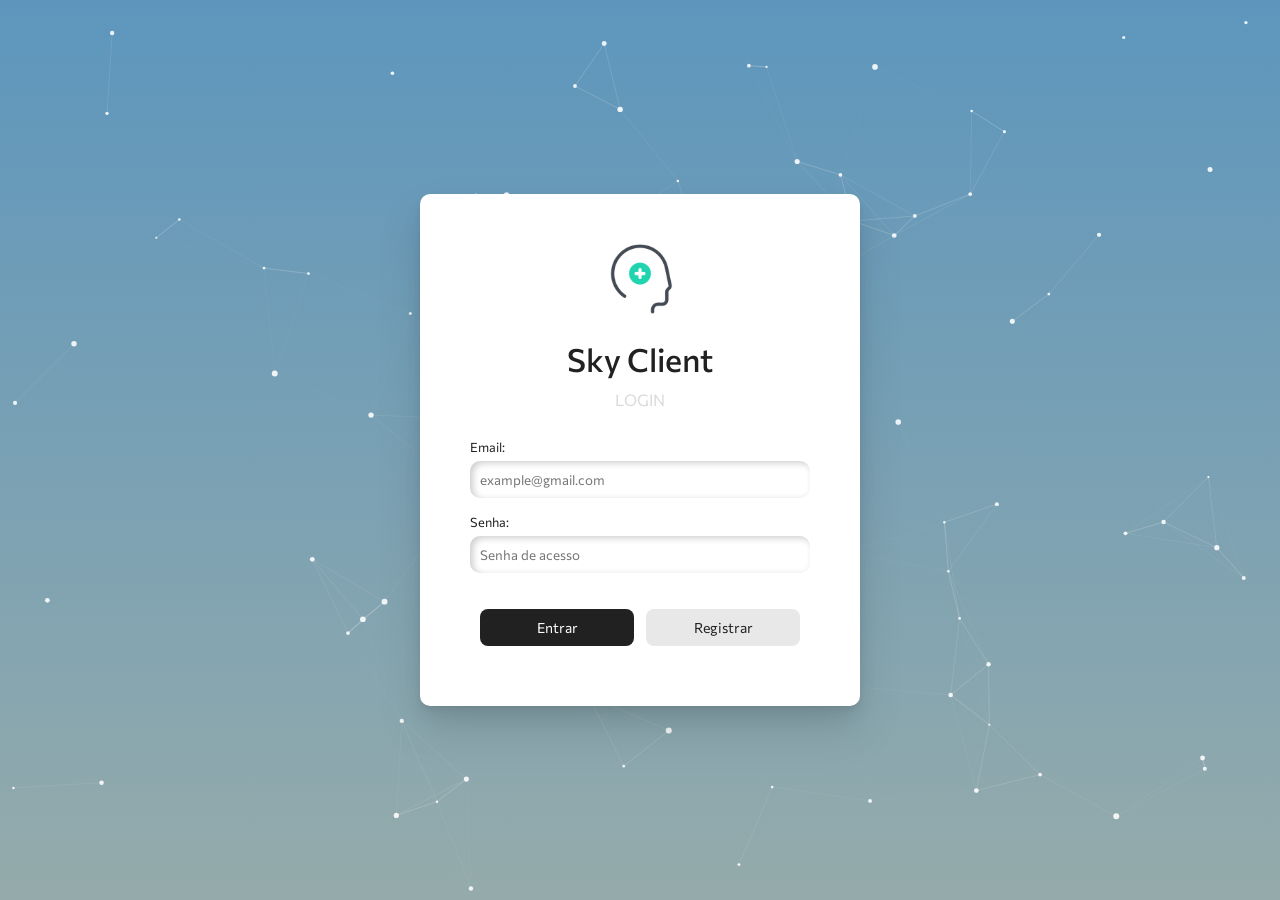
<file: src/index.html>
<!DOCTYPE html>
<html lang="pt-BR">

<head>
    <meta charset="UTF-8">
    <meta name="viewport" content="width=device-width, initial-scale=1.0">
    <title>Sistema de cadastro</title>
    <link rel="stylesheet" href="index.css">
    <link rel="shortcut icon" href="assets/IconCadastroLogo.ico" type="image/x-icon">
</head>

<body>
    <div class="box">

        <!-- Tela de login -->
        <form class="box-login" id="form-login" aria-hidden="false">
            <span class="IconLogo">
                <img src="assets/IconCadastroLogo.png" alt="Logo do sistema">
            </span>

            <h1>Sky Client</h1>
            <p>LOGIN</p>

            <div class="form-group">
                <label for="email-login">Email:</label>
                <input id="email-login" name="email" type="email" placeholder="example@gmail.com" autocomplete="email">
            </div>

            <div class="form-group">
                <label for="senha-login">Senha:</label>
                <input id="senha-login" name="senha" type="password" placeholder="Senha de acesso" maxlength="8"
                    autocomplete="current-password">
            </div>

            <div class="group-btn">
                <button class="btn-entrar" type="button">Entrar</button>
                <button class="btn-registrar" id="mostrar-cadastro" type="button">
                    Registrar
                </button>
            </div>
        </form>

        <!-- Tela de cadastro, oculta inicialmente -->
        <form class="box-login" id="form-cadastro" aria-hidden="true" hidden>
            <span class="IconLogo">
                <img src="assets/IconCadastroLogo.png" alt="Logo do sistema">
            </span>

            <h1>Aubor Base</h1>
            <p>REGISTRAR</p>

            <div class="form-group">
                <label for="nome-cadastro">Nome:</label>
                <input id="nome-cadastro" name="nome" type="text" placeholder="Seu nome" autocomplete="name">
            </div>

            <div class="form-group">
                <label for="email-cadastro">Email:</label>
                <input id="email-cadastro" name="email" type="email" placeholder="example@gmail.com"
                    autocomplete="email">
            </div>

            <div class="form-group">
                <label for="telefone-cadastro">Telefone:</label>
                <input id="telefone-cadastro" name="telefone" type="tel" placeholder="(11) 99999-9999"
                    autocomplete="tel">
            </div>

            <div class="form-group">
                <label for="cpf-cadastro">CPF:</label>
                <input id="cpf-cadastro" name="cpf" type="text" placeholder="000.000.000-00" maxlength="14"
                    autocomplete="off">
            </div>

            <div class="form-group">
                <label for="rg-cadastro">RG:</label>
                <input id="rg-cadastro" name="rg" type="text" placeholder="00.000.000-0" maxlength="12"
                    autocomplete="off">
            </div>

            <div class="form-group">
                <label for="senha-cadastro">Senha:</label>
                <input id="senha-cadastro" name="senha" type="password" placeholder="Crie uma senha" maxlength="8"
                    autocomplete="new-password">
            </div>

            <div class="form-group">
                <label for="confirmar-senha">Confirmar senha:</label>
                <input id="confirmar-senha" name="confirmar-senha" type="password"
                    placeholder="Digite a senha novamente" maxlength="8" autocomplete="new-password">
            </div>

            <div class="form-group">
                <label for="tag-usuario">Tipo de usuário:</label>
                <select id="tag-usuario" name="tag-usuario" required>
                    <option value="" disabled selected>Selecione o tipo de usuário</option>
                    <option value="admin">Administrador</option>
                    <option value="usuario">Usuário</option>
                </select>
            </div>

            <div class="group-btn">
                <button class="btn-entrar" type="button">Criar conta</button>
                <button class="btn-registrar" id="voltar-login" type="button">
                    Voltar ao login
                </button>
            </div>
        </form>

    </div>

    <script src="index.js" defer></script>
    <canvas id="fundo-animado" aria-hidden="true"></canvas>
</body>

</html>
</file>
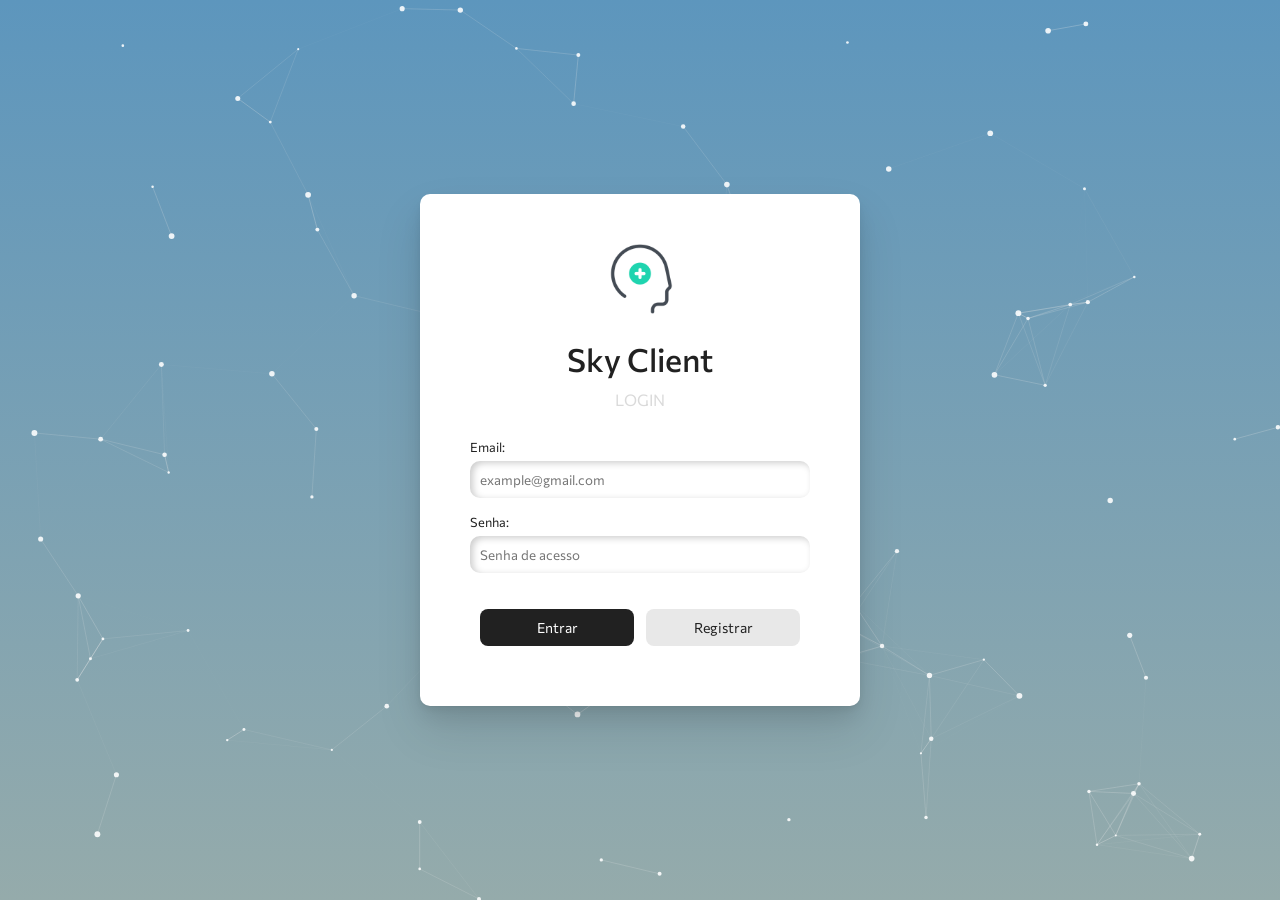
<file: src/dashboard.html>
<!DOCTYPE html>
<html lang="pt-BR">

<head>
    <meta charset="UTF-8">
    <meta name="viewport" content="width=device-width, initial-scale=1.0">
    <title>Sky Client — Dashboard</title>
    <link rel="stylesheet" href="dashboard.css">
    <link rel="shortcut icon" href="assets/IconCadastroLogo.ico" type="image/x-icon">
</head>

<body class="dashboard-body">

    <!-- ════════════════════════════════════════════
         SIDEBAR
    ════════════════════════════════════════════ -->
    <aside class="sidebar" id="sidebar" aria-label="Menu lateral">
        <!-- Marca -->
        <div class="sidebar-brand">
            <div class="sidebar-brand-icon">
                <img src="assets/IconCadastroLogo.png" alt="Logo" width="22" height="22">
            </div>
            <div class="sidebar-brand-text">
                <span class="sidebar-brand-name">Sky Client</span>
                <span class="sidebar-brand-sub">Gestão</span>
            </div>
        </div>

        <!-- Separador -->
        <div class="sidebar-divider"></div>

        <!-- Navegação -->
        <nav class="sidebar-nav" aria-label="Navegação">
            <p class="sidebar-nav-label">MENU</p>

            <a class="sidebar-link active" data-section="visao-geral" href="#" aria-current="page">
                <svg class="sidebar-icon" viewBox="0 0 24 24" fill="none" stroke="currentColor" stroke-width="1.8"
                    stroke-linecap="round" stroke-linejoin="round" aria-hidden="true">
                    <rect x="3" y="3" width="7" height="7" rx="1"/><rect x="14" y="3" width="7" height="7" rx="1"/>
                    <rect x="14" y="14" width="7" height="7" rx="1"/><rect x="3" y="14" width="7" height="7" rx="1"/>
                </svg>
                <span>Visão Geral</span>
            </a>

            <a class="sidebar-link" data-section="usuarios" href="#">
                <svg class="sidebar-icon" viewBox="0 0 24 24" fill="none" stroke="currentColor" stroke-width="1.8"
                    stroke-linecap="round" stroke-linejoin="round" aria-hidden="true">
                    <path d="M17 21v-2a4 4 0 0 0-4-4H5a4 4 0 0 0-4 4v2"/>
                    <circle cx="9" cy="7" r="4"/>
                    <path d="M23 21v-2a4 4 0 0 0-3-3.87"/>
                    <path d="M16 3.13a4 4 0 0 1 0 7.75"/>
                </svg>
                <span>Usuários</span>
            </a>

            <a class="sidebar-link admin-only hidden" data-section="administracao" href="#">
                <svg class="sidebar-icon" viewBox="0 0 24 24" fill="none" stroke="currentColor" stroke-width="1.8"
                    stroke-linecap="round" stroke-linejoin="round" aria-hidden="true">
                    <path d="M12 22s8-4 8-10V5l-8-3-8 3v7c0 6 8 10 8 10z"/>
                </svg>
                <span>Administração</span>
            </a>
        </nav>

        <!-- Rodapé da sidebar: perfil do usuário -->
        <div class="sidebar-footer">
            <div class="sidebar-divider"></div>
            <div class="sidebar-user">
                <div class="sidebar-avatar" id="sidebar-avatar-initials">U</div>
                <div class="sidebar-user-info">
                    <span id="dash-nome-usuario" class="sidebar-user-name">Carregando…</span>
                    <span id="dash-tag-usuario" class="badge-perfil">--</span>
                </div>
                <button id="btn-logout" class="sidebar-logout-btn" title="Sair do sistema" aria-label="Sair">
                    <svg viewBox="0 0 24 24" fill="none" stroke="currentColor" stroke-width="1.8"
                        stroke-linecap="round" stroke-linejoin="round" width="18" height="18" aria-hidden="true">
                        <path d="M9 21H5a2 2 0 0 1-2-2V5a2 2 0 0 1 2-2h4"/>
                        <polyline points="16 17 21 12 16 7"/>
                        <line x1="21" y1="12" x2="9" y2="12"/>
                    </svg>
                </button>
            </div>
        </div>
    </aside>

    <!-- ════════════════════════════════════════════
         OVERLAY (mobile)
    ════════════════════════════════════════════ -->
    <div class="sidebar-overlay" id="sidebar-overlay" hidden aria-hidden="true"></div>

    <!-- ════════════════════════════════════════════
         ÁREA DE CONTEÚDO
    ════════════════════════════════════════════ -->
    <div class="content-area">

        <!-- Topbar -->
        <header class="topbar" role="banner">
            <div class="topbar-left">
                <button class="btn-sidebar-toggle" id="btn-menu-mobile" aria-label="Alternar menu" aria-expanded="false">
                    <svg viewBox="0 0 24 24" fill="none" stroke="currentColor" stroke-width="2"
                        stroke-linecap="round" stroke-linejoin="round" width="20" height="20" aria-hidden="true">
                        <line x1="3" y1="6" x2="21" y2="6"/>
                        <line x1="3" y1="12" x2="21" y2="12"/>
                        <line x1="3" y1="18" x2="21" y2="18"/>
                    </svg>
                </button>
                <div class="topbar-breadcrumb">
                    <span id="topbar-page-title">Visão Geral</span>
                </div>
            </div>
            <div class="topbar-right">
                <button id="btn-novo-usuario" class="btn-primary btn-sm admin-only hidden" type="button">
                    <svg viewBox="0 0 24 24" fill="none" stroke="currentColor" stroke-width="2.5"
                        stroke-linecap="round" stroke-linejoin="round" width="14" height="14" aria-hidden="true">
                        <line x1="12" y1="5" x2="12" y2="19"/><line x1="5" y1="12" x2="19" y2="12"/>
                    </svg>
                    Novo Usuário
                </button>
            </div>
        </header>

        <!-- Conteúdo principal -->
        <main class="main-content" id="main-content">

            <!-- ════════════════════════════════
                 SEÇÃO: VISÃO GERAL
            ════════════════════════════════ -->
            <section id="section-visao-geral" class="dash-section active" aria-label="Visão geral">

                <!-- Cabeçalho da seção -->
                <div class="page-header">
                    <div>
                        <h1 class="page-title">Olá, <span id="welcome-nome">Usuário</span> 👋</h1>
                        <p class="page-subtitle" id="welcome-desc">Aqui está o resumo do sistema.</p>
                    </div>
                </div>

                <!-- KPI Cards -->
                <div class="kpi-grid">
                    <div class="kpi-card">
                        <div class="kpi-card-body">
                            <div class="kpi-info">
                                <span class="kpi-label">Total de Clientes</span>
                                <span class="kpi-value" id="total-usuarios">—</span>
                            </div>
                            <div class="kpi-icon kpi-icon--blue">
                                <svg viewBox="0 0 24 24" fill="none" stroke="currentColor" stroke-width="1.8"
                                    stroke-linecap="round" stroke-linejoin="round" width="20" height="20">
                                    <path d="M17 21v-2a4 4 0 0 0-4-4H5a4 4 0 0 0-4 4v2"/>
                                    <circle cx="9" cy="7" r="4"/>
                                    <path d="M23 21v-2a4 4 0 0 0-3-3.87"/>
                                    <path d="M16 3.13a4 4 0 0 1 0 7.75"/>
                                </svg>
                            </div>
                        </div>
                        <div class="kpi-footer">
                            <span class="kpi-tag kpi-tag--blue">Todos os cadastros</span>
                        </div>
                    </div>

                    <div class="kpi-card">
                        <div class="kpi-card-body">
                            <div class="kpi-info">
                                <span class="kpi-label">Clientes Ativos</span>
                                <span class="kpi-value" id="total-ativos">—</span>
                            </div>
                            <div class="kpi-icon kpi-icon--green">
                                <svg viewBox="0 0 24 24" fill="none" stroke="currentColor" stroke-width="1.8"
                                    stroke-linecap="round" stroke-linejoin="round" width="20" height="20">
                                    <path d="M22 11.08V12a10 10 0 1 1-5.93-9.14"/>
                                    <polyline points="22 4 12 14.01 9 11.01"/>
                                </svg>
                            </div>
                        </div>
                        <div class="kpi-footer">
                            <span class="kpi-tag kpi-tag--green">Status ativo</span>
                        </div>
                    </div>

                    <div class="kpi-card">
                        <div class="kpi-card-body">
                            <div class="kpi-info">
                                <span class="kpi-label">Clientes Inativos</span>
                                <span class="kpi-value" id="total-inativos">—</span>
                            </div>
                            <div class="kpi-icon kpi-icon--amber">
                                <svg viewBox="0 0 24 24" fill="none" stroke="currentColor" stroke-width="1.8"
                                    stroke-linecap="round" stroke-linejoin="round" width="20" height="20">
                                    <circle cx="12" cy="12" r="10"/>
                                    <line x1="12" y1="8" x2="12" y2="12"/>
                                    <line x1="12" y1="16" x2="12.01" y2="16"/>
                                </svg>
                            </div>
                        </div>
                        <div class="kpi-footer">
                            <span class="kpi-tag kpi-tag--amber">Requerem atenção</span>
                        </div>
                    </div>

                    <div class="kpi-card admin-only hidden">
                        <div class="kpi-card-body">
                            <div class="kpi-info">
                                <span class="kpi-label">Administradores</span>
                                <span class="kpi-value" id="total-admins">—</span>
                            </div>
                            <div class="kpi-icon kpi-icon--violet">
                                <svg viewBox="0 0 24 24" fill="none" stroke="currentColor" stroke-width="1.8"
                                    stroke-linecap="round" stroke-linejoin="round" width="20" height="20">
                                    <path d="M12 22s8-4 8-10V5l-8-3-8 3v7c0 6 8 10 8 10z"/>
                                </svg>
                            </div>
                        </div>
                        <div class="kpi-footer">
                            <span class="kpi-tag kpi-tag--violet">Acesso total</span>
                        </div>
                    </div>
                </div>

                <!-- Tabela resumida na visão geral -->
                <div class="card">
                    <div class="card-header">
                        <h2 class="card-title">Clientes Recentes</h2>
                        <a class="link-ver-todos" data-section="usuarios" href="#">Ver todos →</a>
                    </div>
                    <div class="table-wrapper">
                        <table class="data-table" aria-label="Clientes recentes">
                            <thead>
                                <tr>
                                    <th>Nome</th>
                                    <th>Email</th>
                                    <th>Tipo</th>
                                    <th>Status</th>
                                </tr>
                            </thead>
                            <tbody id="tabela-recentes-body">
                                <tr><td colspan="4" class="td-empty">Carregando…</td></tr>
                            </tbody>
                        </table>
                    </div>
                </div>
            </section>

            <!-- ════════════════════════════════
                 SEÇÃO: USUÁRIOS
            ════════════════════════════════ -->
            <section id="section-usuarios" class="dash-section" aria-label="Lista de usuários" hidden>

                <div class="page-header">
                    <div>
                        <h1 class="page-title">Clientes</h1>
                        <p class="page-subtitle">Gerencie todos os usuários cadastrados no sistema.</p>
                    </div>
                    <button id="btn-novo-usuario-2" class="btn-primary admin-only hidden" type="button">
                        <svg viewBox="0 0 24 24" fill="none" stroke="currentColor" stroke-width="2.5"
                            stroke-linecap="round" stroke-linejoin="round" width="15" height="15" aria-hidden="true">
                            <line x1="12" y1="5" x2="12" y2="19"/><line x1="5" y1="12" x2="19" y2="12"/>
                        </svg>
                        Novo Cliente
                    </button>
                </div>

                <!-- Filtros e busca -->
                <div class="toolbar">
                    <div class="search-group">
                        <svg class="search-icon" viewBox="0 0 24 24" fill="none" stroke="currentColor" stroke-width="2"
                            stroke-linecap="round" stroke-linejoin="round" width="15" height="15" aria-hidden="true">
                            <circle cx="11" cy="11" r="8"/><line x1="21" y1="21" x2="16.65" y2="16.65"/>
                        </svg>
                        <input id="busca-usuario" type="search" class="input-search" placeholder="Buscar por nome, e-mail ou ID…"
                            autocomplete="off" aria-label="Buscar usuário">
                    </div>
                    <div class="filter-group">
                        <select id="filtro-status" class="input-filter" aria-label="Filtrar por status">
                            <option value="">Todos os status</option>
                            <option value="ATIVO">Ativos</option>
                            <option value="INATIVO">Inativos</option>
                        </select>
                        <select id="filtro-tipo" class="input-filter" aria-label="Filtrar por tipo">
                            <option value="">Todos os tipos</option>
                            <option value="ADMINISTRADOR">Administrador</option>
                            <option value="USUARIO">Usuário</option>
                        </select>
                    </div>
                </div>

                <!-- Tabela principal -->
                <div class="card card--no-pad">
                    <div class="table-loading hidden" id="dash-loading">
                        <div class="spinner"></div>
                        <span>Carregando registros…</span>
                    </div>

                    <div class="table-wrapper" id="table-wrapper-main">
                        <table class="data-table" id="tabela-usuarios" aria-label="Lista de usuários">
                            <thead>
                                <tr>
                                    <th data-sort="id" class="th-sortable">
                                        ID <span class="sort-icon">↕</span>
                                    </th>
                                    <th data-sort="nome" class="th-sortable">
                                        Nome <span class="sort-icon">↕</span>
                                    </th>
                                    <th>E-mail</th>
                                    <th>Telefone</th>
                                    <th data-sort="tipoUsuario" class="th-sortable">
                                        Tipo <span class="sort-icon">↕</span>
                                    </th>
                                    <th data-sort="status" class="th-sortable">
                                        Status <span class="sort-icon">↕</span>
                                    </th>
                                    <th class="admin-only hidden th-acoes">Ações</th>
                                </tr>
                            </thead>
                            <tbody id="tabela-usuarios-body"></tbody>
                        </table>
                    </div>

                    <!-- Paginação -->
                    <div class="pagination-bar" id="paginacao">
                        <span class="pagination-info" id="pag-info">—</span>
                        <div class="pagination-controls">
                            <button class="btn-pag" id="btn-pag-anterior" aria-label="Página anterior" disabled>
                                <svg viewBox="0 0 24 24" fill="none" stroke="currentColor" stroke-width="2"
                                    stroke-linecap="round" stroke-linejoin="round" width="16" height="16">
                                    <polyline points="15 18 9 12 15 6"/>
                                </svg>
                            </button>
                            <div class="pagination-pages" id="pag-pages"></div>
                            <button class="btn-pag" id="btn-pag-proximo" aria-label="Próxima página" disabled>
                                <svg viewBox="0 0 24 24" fill="none" stroke="currentColor" stroke-width="2"
                                    stroke-linecap="round" stroke-linejoin="round" width="16" height="16">
                                    <polyline points="9 18 15 12 9 6"/>
                                </svg>
                            </button>
                        </div>
                    </div>

                    <p id="dash-erro" class="dash-erro" hidden></p>
                </div>
            </section>

            <!-- ════════════════════════════════
                 SEÇÃO: ADMINISTRAÇÃO (só ADMIN)
            ════════════════════════════════ -->
            <section id="section-administracao" class="dash-section admin-only hidden" aria-label="Administração" hidden>

                <div class="page-header">
                    <div>
                        <h1 class="page-title">Administração</h1>
                        <p class="page-subtitle">Ações avançadas de gerenciamento de contas.</p>
                    </div>
                </div>

                <div class="admin-grid">
                    <!-- Ativar -->
                    <div class="admin-card">
                        <div class="admin-card-head">
                            <div class="admin-icon admin-icon--green">
                                <svg viewBox="0 0 24 24" fill="none" stroke="currentColor" stroke-width="2"
                                    stroke-linecap="round" stroke-linejoin="round" width="18" height="18">
                                    <polyline points="20 6 9 17 4 12"/>
                                </svg>
                            </div>
                            <div>
                                <h3 class="admin-card-title">Ativar Conta</h3>
                                <p class="admin-card-desc">Reative uma conta suspensa pelo ID.</p>
                            </div>
                        </div>
                        <div class="admin-form">
                            <input id="input-id-ativar" type="number" class="input-field" placeholder="ID do usuário" min="1">
                            <button class="btn-action btn-success" data-acao="ativar">Ativar</button>
                        </div>
                    </div>

                    <!-- Desativar -->
                    <div class="admin-card">
                        <div class="admin-card-head">
                            <div class="admin-icon admin-icon--amber">
                                <svg viewBox="0 0 24 24" fill="none" stroke="currentColor" stroke-width="2"
                                    stroke-linecap="round" stroke-linejoin="round" width="18" height="18">
                                    <circle cx="12" cy="12" r="10"/>
                                    <line x1="4.93" y1="4.93" x2="19.07" y2="19.07"/>
                                </svg>
                            </div>
                            <div>
                                <h3 class="admin-card-title">Desativar Conta</h3>
                                <p class="admin-card-desc">Suspenda temporariamente o acesso.</p>
                            </div>
                        </div>
                        <div class="admin-form">
                            <input id="input-id-desativar" type="number" class="input-field" placeholder="ID do usuário" min="1">
                            <button class="btn-action btn-warning" data-acao="desativar">Desativar</button>
                        </div>
                    </div>

                    <!-- Alterar tipo -->
                    <div class="admin-card">
                        <div class="admin-card-head">
                            <div class="admin-icon admin-icon--blue">
                                <svg viewBox="0 0 24 24" fill="none" stroke="currentColor" stroke-width="2"
                                    stroke-linecap="round" stroke-linejoin="round" width="18" height="18">
                                    <path d="M12 22s8-4 8-10V5l-8-3-8 3v7c0 6 8 10 8 10z"/>
                                </svg>
                            </div>
                            <div>
                                <h3 class="admin-card-title">Alterar Perfil</h3>
                                <p class="admin-card-desc">Promova ou rebaixe um nível de acesso.</p>
                            </div>
                        </div>
                        <div class="admin-form">
                            <input id="input-id-tipo" type="number" class="input-field" placeholder="ID do usuário" min="1">
                            <select id="select-tipo" class="input-field">
                                <option value="">Selecione o tipo</option>
                                <option value="ADMINISTRADOR">Administrador</option>
                                <option value="USUARIO">Usuário</option>
                            </select>
                            <button class="btn-action btn-info" data-acao="tipo">Alterar</button>
                        </div>
                    </div>

                    <!-- Excluir -->
                    <div class="admin-card admin-card--danger">
                        <div class="admin-card-head">
                            <div class="admin-icon admin-icon--red">
                                <svg viewBox="0 0 24 24" fill="none" stroke="currentColor" stroke-width="2"
                                    stroke-linecap="round" stroke-linejoin="round" width="18" height="18">
                                    <polyline points="3 6 5 6 21 6"/>
                                    <path d="M19 6l-1 14a2 2 0 0 1-2 2H8a2 2 0 0 1-2-2L5 6"/>
                                    <path d="M10 11v6"/><path d="M14 11v6"/>
                                    <path d="M9 6V4a1 1 0 0 1 1-1h4a1 1 0 0 1 1 1v2"/>
                                </svg>
                            </div>
                            <div>
                                <h3 class="admin-card-title">Excluir Conta</h3>
                                <p class="admin-card-desc">Remove permanentemente um registro.</p>
                            </div>
                        </div>
                        <div class="admin-form">
                            <input id="input-id-deletar" type="number" class="input-field" placeholder="ID do usuário" min="1">
                            <button class="btn-action btn-danger" data-acao="deletar">Excluir</button>
                        </div>
                    </div>
                </div>
            </section>

        </main>
    </div>

    <!-- ════════════════════════════════════════════
         DRAWER: detalhe do cliente (readonly)
    ════════════════════════════════════════════ -->
    <aside id="drawer-detalhe" class="drawer" hidden aria-label="Detalhes do cliente" aria-modal="true">
        <div class="drawer-header">
            <h3 class="drawer-title">Detalhes do Cliente</h3>
            <button id="drawer-fechar" class="btn-icon" aria-label="Fechar">
                <svg viewBox="0 0 24 24" fill="none" stroke="currentColor" stroke-width="2"
                    stroke-linecap="round" stroke-linejoin="round" width="18" height="18">
                    <line x1="18" y1="6" x2="6" y2="18"/><line x1="6" y1="6" x2="18" y2="18"/>
                </svg>
            </button>
        </div>
        <div class="drawer-body">
            <div class="drawer-avatar-area">
                <div class="drawer-avatar" id="drawer-avatar">U</div>
                <div>
                    <p class="drawer-user-name" id="drawer-nome">—</p>
                    <span class="status-badge" id="drawer-status-badge">—</span>
                </div>
            </div>

            <div class="drawer-fields">
                <div class="drawer-field">
                    <span class="drawer-field-label">ID</span>
                    <span class="drawer-field-value" id="drawer-id">—</span>
                </div>
                <div class="drawer-field">
                    <span class="drawer-field-label">E-mail</span>
                    <span class="drawer-field-value" id="drawer-email">—</span>
                </div>
                <div class="drawer-field">
                    <span class="drawer-field-label">Telefone</span>
                    <span class="drawer-field-value" id="drawer-telefone">—</span>
                </div>
                <div class="drawer-field">
                    <span class="drawer-field-label">CPF</span>
                    <span class="drawer-field-value" id="drawer-cpf">—</span>
                </div>
                <div class="drawer-field">
                    <span class="drawer-field-label">RG</span>
                    <span class="drawer-field-value" id="drawer-rg">—</span>
                </div>
                <div class="drawer-field">
                    <span class="drawer-field-label">Tipo de Perfil</span>
                    <span class="drawer-field-value" id="drawer-tipo">—</span>
                </div>
            </div>

            <!-- Ações rápidas no drawer (somente ADMIN) -->
            <div class="drawer-actions admin-only hidden" id="drawer-acoes">
                <button class="btn-action btn-success btn-sm" id="drawer-btn-ativar">Ativar</button>
                <button class="btn-action btn-warning btn-sm" id="drawer-btn-desativar">Desativar</button>
                <button class="btn-action btn-danger btn-sm" id="drawer-btn-deletar">Excluir</button>
            </div>
        </div>
    </aside>
    <div class="drawer-overlay hidden" id="drawer-overlay" aria-hidden="true"></div>

    <!-- ════════════════════════════════════════════
         MODAL: CRIAR USUÁRIO (só ADMIN)
    ════════════════════════════════════════════ -->
    <div id="modal-usuario" class="modal-overlay" hidden aria-modal="true" role="dialog" aria-labelledby="modal-titulo">
        <div class="modal-box">
            <div class="modal-header">
                <h3 id="modal-titulo" class="modal-title">Novo Cliente</h3>
                <button id="modal-fechar" class="btn-icon" aria-label="Fechar">
                    <svg viewBox="0 0 24 24" fill="none" stroke="currentColor" stroke-width="2"
                        stroke-linecap="round" stroke-linejoin="round" width="18" height="18">
                        <line x1="18" y1="6" x2="6" y2="18"/><line x1="6" y1="6" x2="18" y2="18"/>
                    </svg>
                </button>
            </div>
            <form id="form-modal" class="modal-form" novalidate>
                <input type="hidden" id="modal-id">
                <div class="modal-grid">
                    <div class="form-field">
                        <label for="m-nome">Nome completo *</label>
                        <input id="m-nome" type="text" class="input-field" placeholder="Ex: João Silva" autocomplete="name">
                    </div>
                    <div class="form-field">
                        <label for="m-email">E-mail *</label>
                        <input id="m-email" type="email" class="input-field" placeholder="email@empresa.com" autocomplete="email">
                    </div>
                    <div class="form-field">
                        <label for="m-telefone">Telefone *</label>
                        <input id="m-telefone" type="tel" class="input-field" placeholder="(11) 99999-9999" autocomplete="tel">
                    </div>
                    <div class="form-field">
                        <label for="m-cpf">CPF *</label>
                        <input id="m-cpf" type="text" class="input-field" placeholder="000.000.000-00" maxlength="14">
                    </div>
                    <div class="form-field">
                        <label for="m-rg">RG *</label>
                        <input id="m-rg" type="text" class="input-field" placeholder="00.000.000-0" maxlength="12">
                    </div>
                    <div class="form-field">
                        <label for="m-senha">Senha *</label>
                        <input id="m-senha" type="password" class="input-field" placeholder="Mínimo 6 caracteres" maxlength="8" autocomplete="new-password">
                    </div>
                    <div class="form-field form-field--full">
                        <label for="m-tipo">Tipo de Perfil *</label>
                        <select id="m-tipo" class="input-field">
                            <option value="" disabled selected>Selecione…</option>
                            <option value="ADMINISTRADOR">Administrador</option>
                            <option value="USUARIO">Usuário</option>
                        </select>
                    </div>
                </div>
                <div class="modal-footer">
                    <button type="button" id="modal-cancelar" class="btn-ghost">Cancelar</button>
                    <button type="submit" id="modal-salvar" class="btn-primary">Criar Conta</button>
                </div>
            </form>
        </div>
    </div>

    <!-- ════════════════════════════════════════════
         MODAL: CONFIRMAÇÃO
    ════════════════════════════════════════════ -->
    <div id="modal-confirmar" class="modal-overlay" hidden aria-modal="true" role="alertdialog"
        aria-labelledby="confirm-titulo">
        <div class="modal-box modal-box--sm">
            <div class="modal-header">
                <h3 id="confirm-titulo" class="modal-title">Confirmar ação</h3>
            </div>
            <p id="confirm-mensagem" class="confirm-msg"></p>
            <div class="modal-footer">
                <button id="confirm-cancelar" class="btn-ghost">Cancelar</button>
                <button id="confirm-ok" class="btn-action btn-danger">Confirmar</button>
            </div>
        </div>
    </div>

    <!-- Toast -->
    <div id="toast-dash" class="toast" role="status" aria-live="polite" aria-atomic="true"></div>

    <!-- Menu mobile oculto (mantido para compatibilidade com dashboard.js) -->
    <div id="mobile-menu" hidden></div>

    <script src="dashboard.js"></script>
    <script>
        /* Extensões de UI não cobertas pelo dashboard.js existente */

        /* ── Drawer: abrir ao clicar na linha ── */
        document.addEventListener('click', e => {
            const row = e.target.closest('tr[data-usuario-id]');
            if (!row) return;
            const id = parseInt(row.dataset.usuarioId);
            const u = window._listaUsuarios?.find(x => x.id === id);
            if (!u) return;
            abrirDrawer(u);
        });

        function abrirDrawer(u) {
            const drawer = document.getElementById('drawer-detalhe');
            const overlay = document.getElementById('drawer-overlay');

            document.getElementById('drawer-nome').textContent = u.nome || '—';
            document.getElementById('drawer-id').textContent = u.id ?? '—';
            document.getElementById('drawer-email').textContent = u.email || '—';
            document.getElementById('drawer-telefone').textContent = formatarTelefone(u.telefone) || '—';
            document.getElementById('drawer-cpf').textContent = formatarCPF(u.cpf) || '—';
            document.getElementById('drawer-rg').textContent = u.rg || '—';
            document.getElementById('drawer-tipo').textContent = u.tipoUsuario || '—';

            const avatarEl = document.getElementById('drawer-avatar');
            avatarEl.textContent = (u.nome || 'U')[0].toUpperCase();

            const stEl = document.getElementById('drawer-status-badge');
            const ativo = (u.status || '').toUpperCase() === 'ATIVO';
            stEl.textContent = u.status || '—';
            stEl.className = `status-badge ${ativo ? 'status-ativo' : 'status-inativo'}`;

            // Ações drawer (admin)
            const btnAtivar   = document.getElementById('drawer-btn-ativar');
            const btnDesativar= document.getElementById('drawer-btn-desativar');
            const btnDeletar  = document.getElementById('drawer-btn-deletar');
            btnAtivar.onclick   = () => { fecharDrawer(); window.ativarDesativar(u.id, true); };
            btnDesativar.onclick= () => { fecharDrawer(); window.ativarDesativar(u.id, false); };
            btnDeletar.onclick  = () => { fecharDrawer(); window.deletarUsuario(u.id, u.nome); };

            drawer.hidden = false;
            overlay.classList.remove('hidden');
            document.body.style.overflow = 'hidden';
        }

        function fecharDrawer() {
            document.getElementById('drawer-detalhe').hidden = true;
            document.getElementById('drawer-overlay').classList.add('hidden');
            document.body.style.overflow = '';
        }

        document.getElementById('drawer-fechar').addEventListener('click', fecharDrawer);
        document.getElementById('drawer-overlay').addEventListener('click', fecharDrawer);

        /* ── Sidebar overlay (mobile) ── */
        document.getElementById('sidebar-overlay').addEventListener('click', () => {
            document.getElementById('sidebar').classList.remove('sidebar--open');
            document.getElementById('sidebar-overlay').hidden = true;
        });

        /* ── Filtros de status e tipo ── */
        ['filtro-status', 'filtro-tipo'].forEach(id => {
            document.getElementById(id)?.addEventListener('change', aplicarFiltros);
        });

        function aplicarFiltros() {
            const busca  = (document.getElementById('busca-usuario')?.value || '').toLowerCase();
            const status = document.getElementById('filtro-status')?.value || '';
            const tipo   = document.getElementById('filtro-tipo')?.value || '';

            const lista = window._listaUsuarios || [];
            const filtrado = lista.filter(u => {
                const matchBusca  = !busca  || (u.nome || '').toLowerCase().includes(busca)
                    || (u.email || '').toLowerCase().includes(busca) || String(u.id).includes(busca);
                const matchStatus = !status || (u.status || '').toUpperCase() === status;
                const matchTipo   = !tipo   || (u.tipoUsuario || '').toUpperCase() === tipo;
                return matchBusca && matchStatus && matchTipo;
            });

            window._renderComPaginacao(filtrado);
        }

        /* Helpers de formatação */
        function formatarTelefone(v) {
            if (!v) return v;
            const d = v.replace(/\D/g, '');
            if (d.length === 11) return d.replace(/^(\d{2})(\d{5})(\d{4})$/, '($1) $2-$3');
            if (d.length === 10) return d.replace(/^(\d{2})(\d{4})(\d{4})$/, '($1) $2-$3');
            return v;
        }

        function formatarCPF(v) {
            if (!v) return v;
            const d = v.replace(/\D/g, '');
            if (d.length === 11) return d.replace(/^(\d{3})(\d{3})(\d{3})(\d{2})$/, '$1.$2.$3-$4');
            return v;
        }

        /* ── Topbar: atualiza título com a seção ativa ── */
        const pageTitles = {
            'visao-geral': 'Visão Geral',
            'usuarios':    'Clientes',
            'administracao': 'Administração'
        };
        const origAtivarSecao = window.ativarSecao;

        /* Sobrescreve para também atualizar o topbar e fechar drawer */
        document.querySelectorAll('.sidebar-link, .link-ver-todos').forEach(link => {
            link.addEventListener('click', () => {
                fecharDrawer();
                const sec = link.dataset.section;
                if (sec) {
                    document.getElementById('topbar-page-title').textContent =
                        pageTitles[sec] || sec;
                }
            });
        });
    </script>
</body>
</html>
</file>
<file: src/index.css>
@import url('https://fonts.googleapis.com/css2?family=Commissioner:wght@100..900&display=swap');

* {
    box-sizing: border-box;
}

[hidden] {
    display: none !important;
}

body {
    display: flex;
    min-height: 100vh;
    min-height: 100svh;
    margin: 0;
    padding: clamp(16px, 4vw, 32px);
    font-family: "Commissioner", sans-serif;
}

:root {
    /* ── Sombras ─────────────────────────────────────────── */
    --shadow-box-principal: 0 1px 2px rgba(0, 0, 0, 0.04),
        0 4px 8px rgba(0, 0, 0, 0.06),
        0 12px 24px rgba(0, 0, 0, 0.08),
        0 24px 48px rgba(0, 0, 0, 0.10);

    --shadow-input: inset 3px 2px 7px rgba(0, 0, 0, 0.2);

    /* ── Cores base ──────────────────────────────────────── */
    --color-black:          #212121;    /* preto principal */
    --color-black-hover:    #424242;    /* preto ao passar o mouse */
    --color-white:          #ffffff;    /* branco puro */

    /* ── Cores de texto ──────────────────────────────────── */
    --color-text-heading:   #212121;    /* títulos e labels */
    --color-text-input:     #212121;    /* texto dentro dos inputs */
    --color-text-label:     #212121;    /* labels de formulário */
    --color-text-muted:     #757575;    /* placeholder e textos secundários */
    --color-text-subtitle:  #2121212a; /* subtítulo esmaecido (p de LOGIN/REGISTRAR) */

    /* ── Cores de fundo ──────────────────────────────────── */
    --color-bg-page:        #ffffff;    /* fundo do card central (.box) */
    --color-bg-select:      #ffffff;    /* fundo do <select> */

    /* ── Gradiente de fundo da página ────────────────────── */
    --color-gradient-start: #95abab;    /* início do gradiente (baixo) */
    --color-gradient-end:   #5d96bd;    /* fim do gradiente (topo) */

    /* ── Botão primário (Entrar / Criar conta) ───────────── */
    --color-btn-primary-bg:       #212121;  /* fundo */
    --color-btn-primary-text:     #ffffff;  /* texto */
    --color-btn-primary-bg-hover: #424242;  /* fundo ao hover */

    /* ── Botão secundário (Registrar / Voltar) ───────────── */
    --color-btn-secondary-bg:       #e8e8e8; /* fundo */
    --color-btn-secondary-text:     #212121; /* texto */
    --color-btn-secondary-bg-hover: #d2d2d2; /* fundo ao hover */

    /* ── Select — opção selecionada ──────────────────────── */
    --color-select-checked-bg:   #212121;   /* fundo da opção marcada */
    --color-select-checked-text: #ffffff;   /* texto da opção marcada */
}

body {
    background: linear-gradient(to top, var(--color-gradient-start), var(--color-gradient-end));
    background-size: cover;
    background-attachment: fixed;
    background-repeat: no-repeat;
}

.box {
    width: min(100%, 440px);
    margin: auto;
    padding: clamp(22px, 6vw, 50px);
    box-shadow: var(--shadow-box-principal);
    border-radius: 10px;
}

.box-login {
    display: flex;
    flex-direction: column;
    align-items: center;
    justify-content: center;
    width: 100%;
    opacity: 1;
    transform: translateY(0);
    transition: opacity 220ms ease, transform 220ms ease;
}

.box-login.is-leaving {
    opacity: 0;
    transform: translateY(-8px);
    pointer-events: none;
}

.box-login.is-entering {
    opacity: 0;
    transform: translateY(8px);
}

.box-login .IconLogo img {
    width: 70px;
    height: 70px;
    animation: flutuar 3s ease-in-out infinite;
}

@keyframes flutuar {
    0%,
    100% {
        transform: translateY(0);
    }

    50% {
        transform: translateY(-5px);
    }
}

.box-login h1 {
    max-width: 100%;
    margin-bottom: -5px;
    font-family: "Commissioner", sans-serif;
    font-weight: 500;
    font-size: clamp(1.35rem, 5vw, 2rem);
    text-align: center;
    color: var(--color-text-heading);
}

.box-login p {
    font-family: "Commissioner", sans-serif;
    color: var(--color-text-subtitle);
    margin-bottom: 30px;
}

.form-group {
    display: flex;
    flex-direction: column;
    align-items: stretch;
    width: 100%;
    box-sizing: border-box;
    margin-bottom: 16px;
}

.form-group label {
    align-self: flex-start;
    margin-bottom: 6px;
    font-family: "Commissioner", sans-serif;
    font-size: 0.8rem;
    color: var(--color-text-label);
}

.box-login .form-group input {
    padding: 10px;
    border-radius: 10px;
    border: none;
    box-shadow: var(--shadow-input);
    outline: none;
    font-family: "Commissioner", sans-serif;
    width: 100%;
    color: var(--color-text-input);
}

.box-login .form-group input::placeholder {
    color: var(--color-text-muted);
    opacity: 1;
}

.box-login .form-group input[type="password"] {
    margin-bottom: 10px;
}

.box-login .form-group select {
    padding: 10px;
    border-radius: 10px;
    border: none;
    box-shadow: var(--shadow-input);
    outline: none;
    font-family: "Commissioner", sans-serif;
    box-sizing: border-box;
    width: 100%;
    background-color: var(--color-bg-select);
    color: var(--color-text-input);
    cursor: pointer;
}

.box-login .form-group select:invalid {
    color: var(--color-text-muted);
}

.box-login .form-group select option {
    background-color: var(--color-bg-select);
    color: var(--color-text-heading);
    font-family: "Commissioner", sans-serif;
}

/* Opção selecionada — o suporte visual varia entre navegadores */
.box-login .form-group select option:checked {
    background-color: var(--color-select-checked-bg);
    color: var(--color-select-checked-text);
}

.group-btn {
    display: flex;
    flex-wrap: wrap;
    width: 100%;
    gap: 12px;
    padding: 10px;
}

.group-btn button {
    flex: 1 1 120px;
    min-width: 0;
    padding: 10px 18px;
    border: none;
    border-radius: 8px;
    font-family: "Commissioner", sans-serif;
    font-size: 14px;
    cursor: pointer;
    transition: background-color 0.2s ease, color 0.2s ease, transform 0.2s ease;
}

.btn-entrar {
    background-color: var(--color-btn-primary-bg);
    color: var(--color-btn-primary-text);
}

.btn-entrar:hover {
    background-color: var(--color-btn-primary-bg-hover);
    transform: translateY(-2px);
}

.btn-registrar {
    background-color: var(--color-btn-secondary-bg);
    color: var(--color-btn-secondary-text);
}

.btn-registrar:hover {
    background-color: var(--color-btn-secondary-bg-hover);
    transform: translateY(-2px);
}

#fundo-animado {
    position: fixed;
    inset: 0;
    width: 100%;
    height: 100%;
    z-index: 0;
    pointer-events: none;
}

.box {
    position: relative;
    z-index: 1;
    background: var(--color-bg-page);
}

@media (max-width: 360px) {
    body {
        padding: 12px;
    }

    .box {
        padding: 20px 16px;
    }

    .group-btn {
        flex-direction: column;
        gap: 10px;
    }

    .group-btn button {
        flex-basis: auto;
        width: 100%;
    }
}

@media (max-height: 560px) {
    body {
        align-items: flex-start;
    }

    .box {
        margin-top: 0;
        margin-bottom: 0;
    }

    .box-login .IconLogo img {
        width: 52px;
        height: 52px;
    }

    .box-login p {
        margin-bottom: 18px;
    }
}

@media (prefers-reduced-motion: reduce) {
    *,
    *::before,
    *::after {
        scroll-behavior: auto !important;
        animation-duration: 0.01ms !important;
        animation-iteration-count: 1 !important;
        transition-duration: 0.01ms !important;
    }
}
</file>
<file: src/dashboard.css>
@import url('https://fonts.googleapis.com/css2?family=Inter:wght@300;400;500;600;700;800&display=swap');

/* ════════════════════════════════════════════════════════════
   TOKENS DE DESIGN
════════════════════════════════════════════════════════════ */
:root {
    /* Tipografia */
    --font: 'Inter', system-ui, sans-serif;

    /* Neutros */
    --n-50:  #f8fafc;
    --n-100: #f1f5f9;
    --n-200: #e2e8f0;
    --n-300: #cbd5e1;
    --n-400: #94a3b8;
    --n-500: #64748b;
    --n-600: #475569;
    --n-700: #334155;
    --n-800: #1e293b;
    --n-900: #0f172a;

    /* Primária */
    --p-50:  #f0f9ff;
    --p-100: #e0f2fe;
    --p-200: #bae6fd;
    --p-500: #0ea5e9;
    --p-600: #0284c7;
    --p-700: #0369a1;
    --p-800: #075985;

    /* Semânticas */
    --c-green-bg:   #f0fdf4; --c-green-border: #bbf7d0; --c-green-text: #166534; --c-green-icon: #16a34a;
    --c-amber-bg:   #fffbeb; --c-amber-border: #fde68a; --c-amber-text: #92400e; --c-amber-icon: #d97706;
    --c-red-bg:     #fef2f2; --c-red-border:   #fecaca; --c-red-text:   #991b1b; --c-red-icon:   #dc2626;
    --c-blue-bg:    #eff6ff; --c-blue-border:  #bfdbfe; --c-blue-text:  #1d4ed8; --c-blue-icon:  #2563eb;
    --c-violet-bg:  #f5f3ff; --c-violet-border:#ddd6fe; --c-violet-text:#5b21b6; --c-violet-icon:#7c3aed;

    /* Sidebar */
    --sidebar-w:        240px;
    --sidebar-bg:       #0f172a;
    --sidebar-text:     #94a3b8;
    --sidebar-text-h:   #f8fafc;
    --sidebar-active-bg:#1e293b;
    --sidebar-active-tx:#38bdf8;
    --sidebar-border:   rgba(255,255,255,.06);
    --sidebar-brand-c:  #38bdf8;

    /* Superfícies */
    --bg-page:    #f1f5f9;
    --bg-surface: #ffffff;
    --border:     #e2e8f0;

    /* Texto */
    --tx-primary:   #0f172a;
    --tx-secondary: #475569;
    --tx-muted:     #94a3b8;

    /* Sombras */
    --shadow-xs: 0 1px 2px rgba(0,0,0,.05);
    --shadow-sm: 0 1px 3px rgba(0,0,0,.08), 0 1px 2px rgba(0,0,0,.04);
    --shadow-md: 0 4px 12px rgba(0,0,0,.08), 0 2px 4px rgba(0,0,0,.04);
    --shadow-lg: 0 10px 32px rgba(0,0,0,.12), 0 4px 8px rgba(0,0,0,.06);

    /* Raios */
    --r-sm: 6px;
    --r-md: 10px;
    --r-lg: 14px;
    --r-xl: 18px;

    /* Transições */
    --t: .18s ease;
}

/* ════════════════════════════════════════════════════════════
   RESET
════════════════════════════════════════════════════════════ */
*, *::before, *::after { box-sizing: border-box; margin: 0; padding: 0; }

html { font-size: 15px; }

body.dashboard-body {
    font-family: var(--font);
    background: var(--bg-page);
    color: var(--tx-primary);
    min-height: 100vh;
    display: flex;
    overflow-x: hidden;
}

a { text-decoration: none; color: inherit; }
button { font-family: var(--font); cursor: pointer; }
input, select { font-family: var(--font); }
[hidden] { display: none !important; }
.hidden { display: none !important; }

/* ════════════════════════════════════════════════════════════
   SIDEBAR
════════════════════════════════════════════════════════════ */
.sidebar {
    position: fixed;
    inset: 0 auto 0 0;
    width: var(--sidebar-w);
    background: var(--sidebar-bg);
    display: flex;
    flex-direction: column;
    z-index: 300;
    transition: transform var(--t);
    overflow-y: auto;
    overscroll-behavior: contain;
}

.sidebar-brand {
    display: flex;
    align-items: center;
    gap: 10px;
    padding: 20px 18px 18px;
}

.sidebar-brand-icon {
    width: 36px;
    height: 36px;
    border-radius: var(--r-sm);
    background: rgba(56,189,248,.15);
    display: flex;
    align-items: center;
    justify-content: center;
    flex-shrink: 0;
}

.sidebar-brand-name {
    font-size: .95rem;
    font-weight: 700;
    color: var(--sidebar-brand-c);
    line-height: 1.1;
    letter-spacing: -.01em;
}

.sidebar-brand-sub {
    font-size: .65rem;
    font-weight: 500;
    color: var(--sidebar-text);
    text-transform: uppercase;
    letter-spacing: .08em;
}

.sidebar-divider {
    height: 1px;
    background: var(--sidebar-border);
    margin: 0 18px;
}

.sidebar-nav {
    padding: 16px 10px;
    flex: 1;
    display: flex;
    flex-direction: column;
    gap: 2px;
}

.sidebar-nav-label {
    font-size: .6rem;
    font-weight: 700;
    color: var(--sidebar-text);
    letter-spacing: .12em;
    text-transform: uppercase;
    padding: 0 10px;
    margin-bottom: 6px;
}

.sidebar-link {
    display: flex;
    align-items: center;
    gap: 10px;
    padding: 9px 12px;
    border-radius: var(--r-sm);
    font-size: .85rem;
    font-weight: 500;
    color: var(--sidebar-text);
    transition: background var(--t), color var(--t);
    white-space: nowrap;
    overflow: hidden;
}

.sidebar-link:hover {
    background: var(--sidebar-active-bg);
    color: var(--sidebar-text-h);
}

.sidebar-link.active {
    background: var(--sidebar-active-bg);
    color: var(--sidebar-active-tx);
    font-weight: 600;
}

.sidebar-link.active .sidebar-icon { color: var(--sidebar-active-tx); }

.sidebar-icon {
    width: 18px;
    height: 18px;
    flex-shrink: 0;
    color: var(--sidebar-text);
    transition: color var(--t);
}

/* Footer da sidebar */
.sidebar-footer {
    padding-bottom: 12px;
}

.sidebar-user {
    display: flex;
    align-items: center;
    gap: 10px;
    padding: 12px 14px;
    margin-top: 8px;
}

.sidebar-avatar {
    width: 32px;
    height: 32px;
    border-radius: 50%;
    background: var(--p-700);
    color: #fff;
    display: flex;
    align-items: center;
    justify-content: center;
    font-size: .8rem;
    font-weight: 700;
    flex-shrink: 0;
    text-transform: uppercase;
}

.sidebar-user-info {
    flex: 1;
    min-width: 0;
    display: flex;
    flex-direction: column;
    gap: 2px;
}

.sidebar-user-name {
    font-size: .78rem;
    font-weight: 600;
    color: var(--sidebar-text-h);
    white-space: nowrap;
    overflow: hidden;
    text-overflow: ellipsis;
}

.badge-perfil {
    display: inline-block;
    padding: 1px 7px;
    border-radius: 20px;
    font-size: .6rem;
    font-weight: 700;
    letter-spacing: .06em;
    text-transform: uppercase;
    background: var(--n-700);
    color: var(--n-300);
    width: fit-content;
}

.badge-perfil.admin {
    background: rgba(56,189,248,.2);
    color: var(--sidebar-brand-c);
}

.sidebar-logout-btn {
    width: 30px;
    height: 30px;
    border: none;
    border-radius: var(--r-sm);
    background: transparent;
    color: var(--sidebar-text);
    display: flex;
    align-items: center;
    justify-content: center;
    transition: background var(--t), color var(--t);
    flex-shrink: 0;
}

.sidebar-logout-btn:hover {
    background: rgba(220,38,38,.18);
    color: #f87171;
}

/* Overlay (mobile) */
.sidebar-overlay {
    position: fixed;
    inset: 0;
    background: rgba(0,0,0,.45);
    z-index: 299;
    display: block;
}

/* ════════════════════════════════════════════════════════════
   ÁREA DE CONTEÚDO
════════════════════════════════════════════════════════════ */
.content-area {
    margin-left: var(--sidebar-w);
    flex: 1;
    display: flex;
    flex-direction: column;
    min-height: 100vh;
}

/* ── Topbar ── */
.topbar {
    position: sticky;
    top: 0;
    z-index: 200;
    height: 56px;
    display: flex;
    align-items: center;
    justify-content: space-between;
    padding: 0 28px;
    background: var(--bg-surface);
    border-bottom: 1px solid var(--border);
    box-shadow: var(--shadow-xs);
}

.topbar-left {
    display: flex;
    align-items: center;
    gap: 12px;
}

.btn-sidebar-toggle {
    display: none;
    width: 36px;
    height: 36px;
    border: none;
    border-radius: var(--r-sm);
    background: transparent;
    color: var(--tx-secondary);
    align-items: center;
    justify-content: center;
    transition: background var(--t);
}

.btn-sidebar-toggle:hover { background: var(--n-100); }

.topbar-breadcrumb {
    font-size: .82rem;
    font-weight: 600;
    color: var(--tx-secondary);
}

.topbar-right { display: flex; align-items: center; gap: 10px; }

/* ── Main ── */
.main-content {
    flex: 1;
    padding: 28px 28px 48px;
    display: flex;
    flex-direction: column;
    gap: 0;
}

/* ── Seções ── */
.dash-section { display: flex; flex-direction: column; gap: 24px; }

/* ════════════════════════════════════════════════════════════
   PAGE HEADER
════════════════════════════════════════════════════════════ */
.page-header {
    display: flex;
    align-items: flex-start;
    justify-content: space-between;
    flex-wrap: wrap;
    gap: 14px;
}

.page-title {
    font-size: 1.4rem;
    font-weight: 800;
    color: var(--tx-primary);
    letter-spacing: -.02em;
    line-height: 1.2;
}

.page-subtitle {
    margin-top: 4px;
    font-size: .83rem;
    color: var(--tx-muted);
    font-weight: 400;
}

/* ════════════════════════════════════════════════════════════
   KPI CARDS
════════════════════════════════════════════════════════════ */
.kpi-grid {
    display: grid;
    grid-template-columns: repeat(auto-fit, minmax(200px, 1fr));
    gap: 16px;
}

.kpi-card {
    background: var(--bg-surface);
    border: 1px solid var(--border);
    border-radius: var(--r-lg);
    padding: 20px 20px 16px;
    box-shadow: var(--shadow-sm);
    display: flex;
    flex-direction: column;
    gap: 14px;
    transition: box-shadow var(--t), transform var(--t);
}

.kpi-card:hover {
    box-shadow: var(--shadow-md);
    transform: translateY(-1px);
}

.kpi-card-body {
    display: flex;
    align-items: flex-start;
    justify-content: space-between;
    gap: 12px;
}

.kpi-info {
    display: flex;
    flex-direction: column;
    gap: 6px;
}

.kpi-label {
    font-size: .72rem;
    font-weight: 600;
    color: var(--tx-muted);
    text-transform: uppercase;
    letter-spacing: .07em;
}

.kpi-value {
    font-size: 2rem;
    font-weight: 800;
    color: var(--tx-primary);
    line-height: 1;
    letter-spacing: -.03em;
}

.kpi-icon {
    width: 42px;
    height: 42px;
    border-radius: var(--r-md);
    display: flex;
    align-items: center;
    justify-content: center;
    flex-shrink: 0;
}

.kpi-icon--blue   { background: var(--c-blue-bg);   color: var(--c-blue-icon); }
.kpi-icon--green  { background: var(--c-green-bg);  color: var(--c-green-icon); }
.kpi-icon--amber  { background: var(--c-amber-bg);  color: var(--c-amber-icon); }
.kpi-icon--violet { background: var(--c-violet-bg); color: var(--c-violet-icon); }

.kpi-footer { display: flex; align-items: center; }

.kpi-tag {
    font-size: .68rem;
    font-weight: 600;
    padding: 2px 8px;
    border-radius: 20px;
    letter-spacing: .04em;
}

.kpi-tag--blue   { background: var(--c-blue-bg);   color: var(--c-blue-text); }
.kpi-tag--green  { background: var(--c-green-bg);  color: var(--c-green-text); }
.kpi-tag--amber  { background: var(--c-amber-bg);  color: var(--c-amber-text); }
.kpi-tag--violet { background: var(--c-violet-bg); color: var(--c-violet-text); }

/* ════════════════════════════════════════════════════════════
   CARDS GENÉRICOS
════════════════════════════════════════════════════════════ */
.card {
    background: var(--bg-surface);
    border: 1px solid var(--border);
    border-radius: var(--r-lg);
    box-shadow: var(--shadow-sm);
    overflow: hidden;
}

.card--no-pad { padding: 0; }

.card-header {
    display: flex;
    align-items: center;
    justify-content: space-between;
    padding: 16px 20px;
    border-bottom: 1px solid var(--border);
}

.card-title {
    font-size: .9rem;
    font-weight: 700;
    color: var(--tx-primary);
}

.link-ver-todos {
    font-size: .78rem;
    font-weight: 600;
    color: var(--p-600);
    transition: color var(--t);
    cursor: pointer;
}

.link-ver-todos:hover { color: var(--p-800); }

/* ════════════════════════════════════════════════════════════
   TOOLBAR
════════════════════════════════════════════════════════════ */
.toolbar {
    display: flex;
    align-items: center;
    gap: 10px;
    flex-wrap: wrap;
}

.search-group {
    position: relative;
    flex: 1;
    min-width: 180px;
    max-width: 340px;
}

.search-icon {
    position: absolute;
    left: 11px;
    top: 50%;
    transform: translateY(-50%);
    color: var(--tx-muted);
    pointer-events: none;
}

.input-search {
    width: 100%;
    padding: 8px 12px 8px 34px;
    border: 1px solid var(--border);
    border-radius: var(--r-md);
    background: var(--bg-surface);
    font-size: .83rem;
    color: var(--tx-primary);
    outline: none;
    transition: border-color var(--t), box-shadow var(--t);
}

.input-search:focus {
    border-color: var(--p-500);
    box-shadow: 0 0 0 3px rgba(14,165,233,.12);
}

.filter-group {
    display: flex;
    gap: 8px;
    flex-wrap: wrap;
}

.input-filter {
    padding: 7px 28px 7px 10px;
    border: 1px solid var(--border);
    border-radius: var(--r-md);
    background: var(--bg-surface);
    font-size: .82rem;
    color: var(--tx-secondary);
    outline: none;
    cursor: pointer;
    appearance: none;
    background-image: url("data:image/svg+xml,%3Csvg xmlns='http://www.w3.org/2000/svg' width='12' height='12' viewBox='0 0 24 24' fill='none' stroke='%2364748b' stroke-width='2' stroke-linecap='round' stroke-linejoin='round'%3E%3Cpolyline points='6 9 12 15 18 9'/%3E%3C/svg%3E");
    background-repeat: no-repeat;
    background-position: right 8px center;
    transition: border-color var(--t);
}

.input-filter:focus { border-color: var(--p-500); }

/* ════════════════════════════════════════════════════════════
   TABELA
════════════════════════════════════════════════════════════ */
.table-wrapper {
    overflow-x: auto;
    -webkit-overflow-scrolling: touch;
}

.table-loading {
    display: flex;
    align-items: center;
    justify-content: center;
    gap: 12px;
    padding: 56px 24px;
    color: var(--tx-muted);
    font-size: .85rem;
}

.table-loading.hidden { display: none; }

.spinner {
    width: 18px;
    height: 18px;
    border: 2px solid var(--border);
    border-top-color: var(--p-500);
    border-radius: 50%;
    animation: spin .65s linear infinite;
}

@keyframes spin { to { transform: rotate(360deg); } }

.data-table {
    width: 100%;
    border-collapse: collapse;
    font-size: .83rem;
    min-width: 580px;
}

.data-table thead tr { background: var(--n-50); }

.data-table th {
    padding: 10px 16px;
    text-align: left;
    font-size: .68rem;
    font-weight: 700;
    text-transform: uppercase;
    letter-spacing: .07em;
    color: var(--tx-muted);
    border-bottom: 1px solid var(--border);
    white-space: nowrap;
}

.th-sortable { cursor: pointer; user-select: none; }
.th-sortable:hover { color: var(--tx-primary); }
.sort-icon { font-style: normal; opacity: .4; margin-left: 2px; }
.th-asc .sort-icon::after  { content: ' ↑'; opacity: 1; }
.th-desc .sort-icon::after { content: ' ↓'; opacity: 1; }

.data-table td {
    padding: 12px 16px;
    color: var(--tx-primary);
    border-bottom: 1px solid var(--n-100);
    vertical-align: middle;
    white-space: nowrap;
}

.data-table tbody tr:last-child td { border-bottom: none; }

.data-table tbody tr[data-usuario-id] {
    cursor: pointer;
    transition: background var(--t);
}

.data-table tbody tr[data-usuario-id]:hover { background: var(--n-50); }

.td-name { font-weight: 600; color: var(--tx-primary); }

.td-empty {
    text-align: center;
    color: var(--tx-muted);
    padding: 48px 16px;
    font-size: .85rem;
}

.th-acoes { width: 1%; white-space: nowrap; }

/* Status badges */
.status-badge {
    display: inline-flex;
    align-items: center;
    gap: 5px;
    padding: 3px 9px;
    border-radius: 20px;
    font-size: .68rem;
    font-weight: 700;
    letter-spacing: .05em;
    text-transform: uppercase;
}

.status-badge::before {
    content: '';
    width: 5px;
    height: 5px;
    border-radius: 50%;
    background: currentColor;
    display: inline-block;
    flex-shrink: 0;
}

.status-ativo   { background: var(--c-green-bg);  color: var(--c-green-text); }
.status-inativo { background: var(--c-red-bg);    color: var(--c-red-text); }

/* Botões de ação na linha */
.table-actions { display: flex; gap: 4px; }

.btn-table-action {
    width: 28px;
    height: 28px;
    border: none;
    border-radius: var(--r-sm);
    display: inline-flex;
    align-items: center;
    justify-content: center;
    transition: background var(--t), transform var(--t);
}

.btn-table-action:hover { transform: scale(1.1); }

.btn-table-tipo     { background: var(--c-blue-bg);  color: var(--c-blue-icon); }
.btn-table-ativar   { background: var(--c-green-bg); color: var(--c-green-icon); }
.btn-table-desativar{ background: var(--c-amber-bg); color: var(--c-amber-icon); }
.btn-table-deletar  { background: var(--c-red-bg);   color: var(--c-red-icon); }

/* ── Paginação ── */
.pagination-bar {
    display: flex;
    align-items: center;
    justify-content: space-between;
    padding: 12px 18px;
    border-top: 1px solid var(--border);
    flex-wrap: wrap;
    gap: 10px;
}

.pagination-info {
    font-size: .78rem;
    color: var(--tx-muted);
}

.pagination-controls {
    display: flex;
    align-items: center;
    gap: 4px;
}

.btn-pag {
    width: 30px;
    height: 30px;
    border: 1px solid var(--border);
    border-radius: var(--r-sm);
    background: var(--bg-surface);
    color: var(--tx-secondary);
    display: flex;
    align-items: center;
    justify-content: center;
    transition: background var(--t), border-color var(--t);
}

.btn-pag:hover:not(:disabled) { background: var(--n-100); }
.btn-pag:disabled { opacity: .4; cursor: not-allowed; }

.pagination-pages { display: flex; gap: 3px; }

.btn-pag-num {
    min-width: 30px;
    height: 30px;
    padding: 0 6px;
    border: 1px solid var(--border);
    border-radius: var(--r-sm);
    background: var(--bg-surface);
    color: var(--tx-secondary);
    font-size: .78rem;
    font-weight: 500;
    display: flex;
    align-items: center;
    justify-content: center;
    transition: background var(--t), color var(--t), border-color var(--t);
}

.btn-pag-num:hover { background: var(--n-100); }

.btn-pag-num.active {
    background: var(--p-600);
    border-color: var(--p-600);
    color: #fff;
    font-weight: 700;
}

/* ════════════════════════════════════════════════════════════
   PAINEL DE ADMINISTRAÇÃO
════════════════════════════════════════════════════════════ */
.admin-grid {
    display: grid;
    grid-template-columns: repeat(auto-fit, minmax(260px, 1fr));
    gap: 16px;
}

.admin-card {
    background: var(--bg-surface);
    border: 1px solid var(--border);
    border-radius: var(--r-lg);
    padding: 22px;
    box-shadow: var(--shadow-sm);
    display: flex;
    flex-direction: column;
    gap: 16px;
    transition: box-shadow var(--t), transform var(--t);
}

.admin-card:hover { box-shadow: var(--shadow-md); transform: translateY(-1px); }
.admin-card--danger { border-color: var(--c-red-border); }

.admin-card-head { display: flex; align-items: flex-start; gap: 14px; }

.admin-icon {
    width: 40px;
    height: 40px;
    border-radius: var(--r-md);
    display: flex;
    align-items: center;
    justify-content: center;
    flex-shrink: 0;
}

.admin-icon--green  { background: var(--c-green-bg);  color: var(--c-green-icon); }
.admin-icon--amber  { background: var(--c-amber-bg);  color: var(--c-amber-icon); }
.admin-icon--blue   { background: var(--c-blue-bg);   color: var(--c-blue-icon); }
.admin-icon--red    { background: var(--c-red-bg);    color: var(--c-red-icon); }

.admin-card-title {
    font-size: .88rem;
    font-weight: 700;
    color: var(--tx-primary);
    margin-bottom: 2px;
}

.admin-card-desc {
    font-size: .78rem;
    color: var(--tx-muted);
    line-height: 1.4;
}

.admin-form { display: flex; flex-direction: column; gap: 8px; }

.input-field {
    padding: 8px 11px;
    border: 1px solid var(--border);
    border-radius: var(--r-md);
    font-size: .83rem;
    color: var(--tx-primary);
    background: var(--n-50);
    outline: none;
    width: 100%;
    transition: border-color var(--t), box-shadow var(--t), background var(--t);
}

.input-field:focus {
    border-color: var(--p-500);
    box-shadow: 0 0 0 3px rgba(14,165,233,.12);
    background: var(--bg-surface);
}

/* ════════════════════════════════════════════════════════════
   BOTÕES
════════════════════════════════════════════════════════════ */
.btn-primary {
    display: inline-flex;
    align-items: center;
    gap: 6px;
    padding: 9px 18px;
    border: none;
    border-radius: var(--r-md);
    background: var(--p-600);
    color: #fff;
    font-size: .83rem;
    font-weight: 600;
    transition: background var(--t), transform var(--t);
    white-space: nowrap;
}

.btn-primary:hover { background: var(--p-700); transform: translateY(-1px); }

.btn-sm { padding: 6px 13px; font-size: .78rem; }

.btn-ghost {
    display: inline-flex;
    align-items: center;
    gap: 6px;
    padding: 9px 18px;
    border: 1px solid var(--border);
    border-radius: var(--r-md);
    background: transparent;
    color: var(--tx-secondary);
    font-size: .83rem;
    font-weight: 500;
    transition: background var(--t), border-color var(--t);
}

.btn-ghost:hover { background: var(--n-100); }

.btn-icon {
    width: 32px;
    height: 32px;
    border: none;
    border-radius: var(--r-sm);
    background: transparent;
    color: var(--tx-muted);
    display: flex;
    align-items: center;
    justify-content: center;
    transition: background var(--t), color var(--t);
}

.btn-icon:hover { background: var(--n-100); color: var(--tx-primary); }

.btn-action {
    padding: 8px 14px;
    border: none;
    border-radius: var(--r-md);
    font-size: .8rem;
    font-weight: 600;
    color: #fff;
    transition: opacity var(--t), transform var(--t);
}

.btn-action:hover { opacity: .88; transform: translateY(-1px); }

.btn-success { background: var(--c-green-icon); }
.btn-warning { background: var(--c-amber-icon); }
.btn-info    { background: var(--c-blue-icon); }
.btn-danger  { background: var(--c-red-icon); }

/* ════════════════════════════════════════════════════════════
   DRAWER (painel lateral de detalhes)
════════════════════════════════════════════════════════════ */
.drawer {
    position: fixed;
    inset: 0 0 0 auto;
    width: min(380px, 100vw);
    background: var(--bg-surface);
    border-left: 1px solid var(--border);
    box-shadow: var(--shadow-lg);
    z-index: 400;
    display: flex;
    flex-direction: column;
    overflow-y: auto;
    transform: translateX(100%);
    transition: transform .22s ease;
}

.drawer:not([hidden]) { transform: translateX(0); }

.drawer-overlay {
    position: fixed;
    inset: 0;
    background: rgba(0,0,0,.28);
    z-index: 399;
    display: block;
}

.drawer-header {
    display: flex;
    align-items: center;
    justify-content: space-between;
    padding: 18px 20px;
    border-bottom: 1px solid var(--border);
    position: sticky;
    top: 0;
    background: var(--bg-surface);
}

.drawer-title {
    font-size: .9rem;
    font-weight: 700;
    color: var(--tx-primary);
}

.drawer-body { padding: 20px; display: flex; flex-direction: column; gap: 22px; }

.drawer-avatar-area { display: flex; align-items: center; gap: 14px; }

.drawer-avatar {
    width: 48px;
    height: 48px;
    border-radius: 50%;
    background: var(--p-700);
    color: #fff;
    display: flex;
    align-items: center;
    justify-content: center;
    font-size: 1.1rem;
    font-weight: 800;
    text-transform: uppercase;
    flex-shrink: 0;
}

.drawer-user-name {
    font-size: 1rem;
    font-weight: 700;
    color: var(--tx-primary);
    margin-bottom: 5px;
}

.drawer-fields { display: flex; flex-direction: column; gap: 0; }

.drawer-field {
    display: flex;
    flex-direction: column;
    gap: 2px;
    padding: 11px 0;
    border-bottom: 1px solid var(--n-100);
}

.drawer-field:last-child { border-bottom: none; }

.drawer-field-label {
    font-size: .68rem;
    font-weight: 600;
    color: var(--tx-muted);
    text-transform: uppercase;
    letter-spacing: .07em;
}

.drawer-field-value {
    font-size: .85rem;
    color: var(--tx-primary);
    font-weight: 500;
}

.drawer-actions { display: flex; gap: 8px; flex-wrap: wrap; }

/* ════════════════════════════════════════════════════════════
   MODAL
════════════════════════════════════════════════════════════ */
.modal-overlay {
    position: fixed;
    inset: 0;
    z-index: 500;
    background: rgba(0,0,0,.4);
    display: flex;
    align-items: center;
    justify-content: center;
    padding: 20px;
    backdrop-filter: blur(3px);
}

.modal-box {
    background: var(--bg-surface);
    border-radius: var(--r-xl);
    width: min(100%, 580px);
    max-height: calc(100svh - 40px);
    overflow-y: auto;
    box-shadow: var(--shadow-lg);
    display: flex;
    flex-direction: column;
    border: 1px solid var(--border);
}

.modal-box--sm { width: min(100%, 400px); }

.modal-header {
    display: flex;
    align-items: center;
    justify-content: space-between;
    padding: 18px 22px 16px;
    border-bottom: 1px solid var(--border);
}

.modal-title {
    font-size: .95rem;
    font-weight: 700;
    color: var(--tx-primary);
}

.modal-form { display: flex; flex-direction: column; }

.modal-grid {
    display: grid;
    grid-template-columns: 1fr 1fr;
    gap: 14px 18px;
    padding: 20px 22px;
}

.form-field--full { grid-column: 1 / -1; }

.form-field { display: flex; flex-direction: column; gap: 5px; }

.form-field label {
    font-size: .72rem;
    font-weight: 600;
    color: var(--tx-secondary);
    text-transform: uppercase;
    letter-spacing: .05em;
}

.modal-footer {
    display: flex;
    align-items: center;
    justify-content: flex-end;
    gap: 10px;
    padding: 14px 22px 18px;
    border-top: 1px solid var(--border);
    flex-wrap: wrap;
}

.confirm-msg {
    padding: 6px 22px 14px;
    font-size: .85rem;
    color: var(--tx-secondary);
    line-height: 1.55;
}

/* ════════════════════════════════════════════════════════════
   TOAST
════════════════════════════════════════════════════════════ */
.toast {
    position: fixed;
    bottom: 24px;
    right: 24px;
    z-index: 9999;
    max-width: min(360px, calc(100vw - 48px));
    padding: 12px 18px 12px 20px;
    border-radius: var(--r-lg);
    border-left: 4px solid var(--n-400);
    background: var(--n-900);
    color: #f8fafc;
    font-size: .83rem;
    font-weight: 500;
    box-shadow: var(--shadow-lg);
    opacity: 0;
    transform: translateY(8px);
    transition: opacity .2s ease, transform .2s ease;
    pointer-events: none;
}

.toast.is-visible { opacity: 1; transform: translateY(0); pointer-events: auto; }
.toast.is-success { border-left-color: var(--c-green-icon); }
.toast.is-error   { border-left-color: var(--c-red-icon); }
.toast.is-info    { border-left-color: var(--c-blue-icon); }

/* ════════════════════════════════════════════════════════════
   ERRO
════════════════════════════════════════════════════════════ */
.dash-erro {
    padding: 14px 18px;
    font-size: .83rem;
    color: var(--c-red-text);
    background: var(--c-red-bg);
    border-top: 1px solid var(--c-red-border);
}

/* ════════════════════════════════════════════════════════════
   RESPONSIVO
════════════════════════════════════════════════════════════ */

/* Tablet */
@media (max-width: 960px) {
    .sidebar {
        transform: translateX(-100%);
    }

    .sidebar.sidebar--open {
        transform: translateX(0);
    }

    .sidebar-overlay { display: block; }

    .content-area { margin-left: 0; }

    .btn-sidebar-toggle { display: flex; }

    .topbar { padding: 0 18px; }

    .main-content { padding: 20px 18px 40px; }
}

/* Mobile */
@media (max-width: 640px) {
    .kpi-grid { grid-template-columns: 1fr 1fr; }

    .kpi-value { font-size: 1.6rem; }

    .modal-grid { grid-template-columns: 1fr; }

    .form-field--full { grid-column: 1; }

    .toolbar { flex-direction: column; align-items: stretch; }

    .search-group { max-width: 100%; }

    .filter-group { flex-direction: column; }

    .admin-grid { grid-template-columns: 1fr; }

    .page-header { flex-direction: column; align-items: stretch; }

    .drawer { width: 100vw; }

    .pagination-bar { flex-direction: column; align-items: flex-start; }
}

@media (max-width: 380px) {
    .kpi-grid { grid-template-columns: 1fr; }
}

/* Acessibilidade */
@media (prefers-reduced-motion: reduce) {
    *, *::before, *::after {
        animation-duration: .01ms !important;
        transition-duration: .01ms !important;
    }
}

}
</file>
